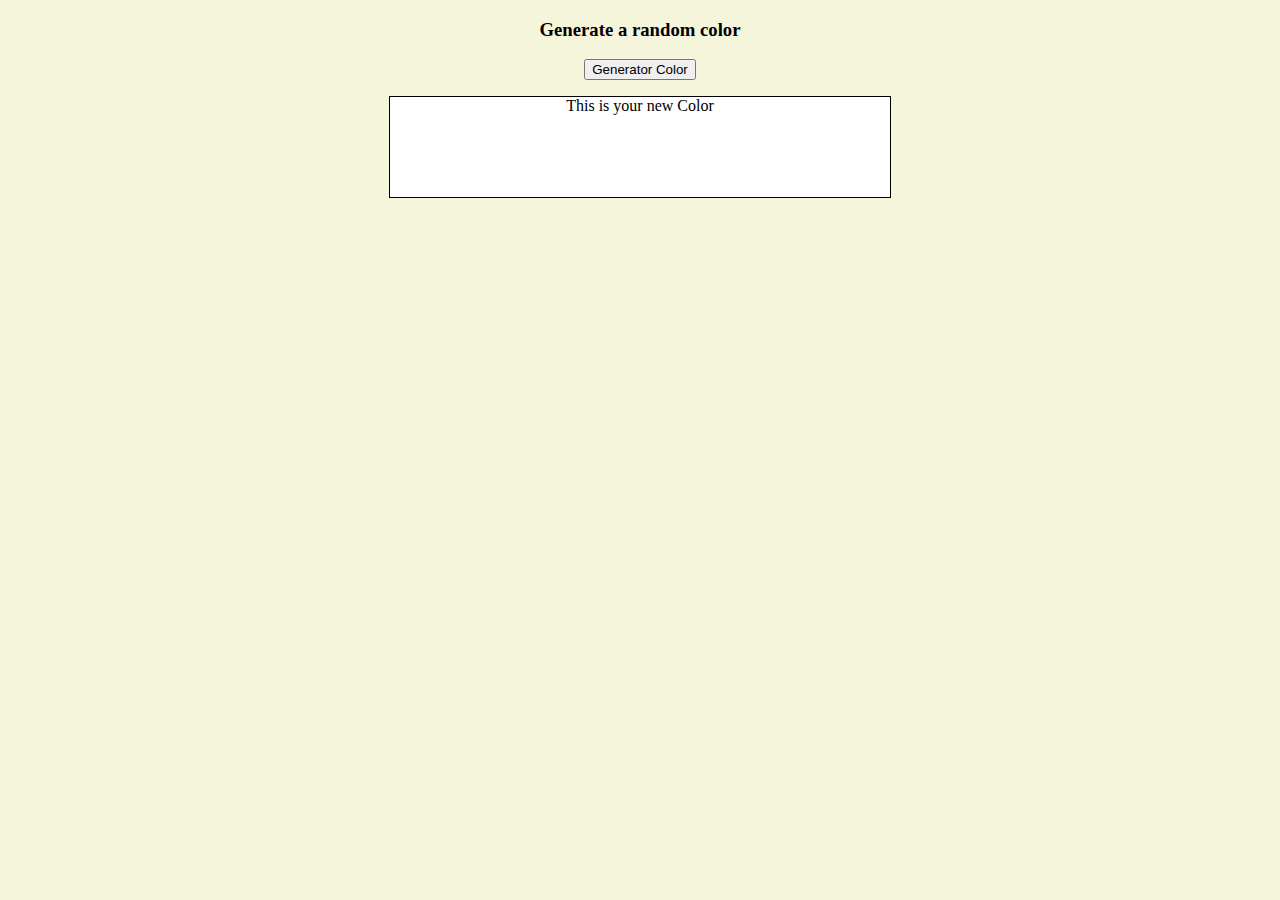
<file: Random Color Generator/index.html>
<!DOCTYPE html>
<html lang="en">
<head>
    <meta charset="UTF-8">
    <meta name="viewport" content="width=device-width, initial-scale=1.0">
    <title>JS</title>
    <link rel="stylesheet" href="style.css">
</head>
<body>
    <h3>Generate a random color</h3>
    <button>Generator Color</button>
    <br />
    <div>This is your new Color</div>
    <br />
    <script src="index.js"></script>
</body>
</html>
</file>
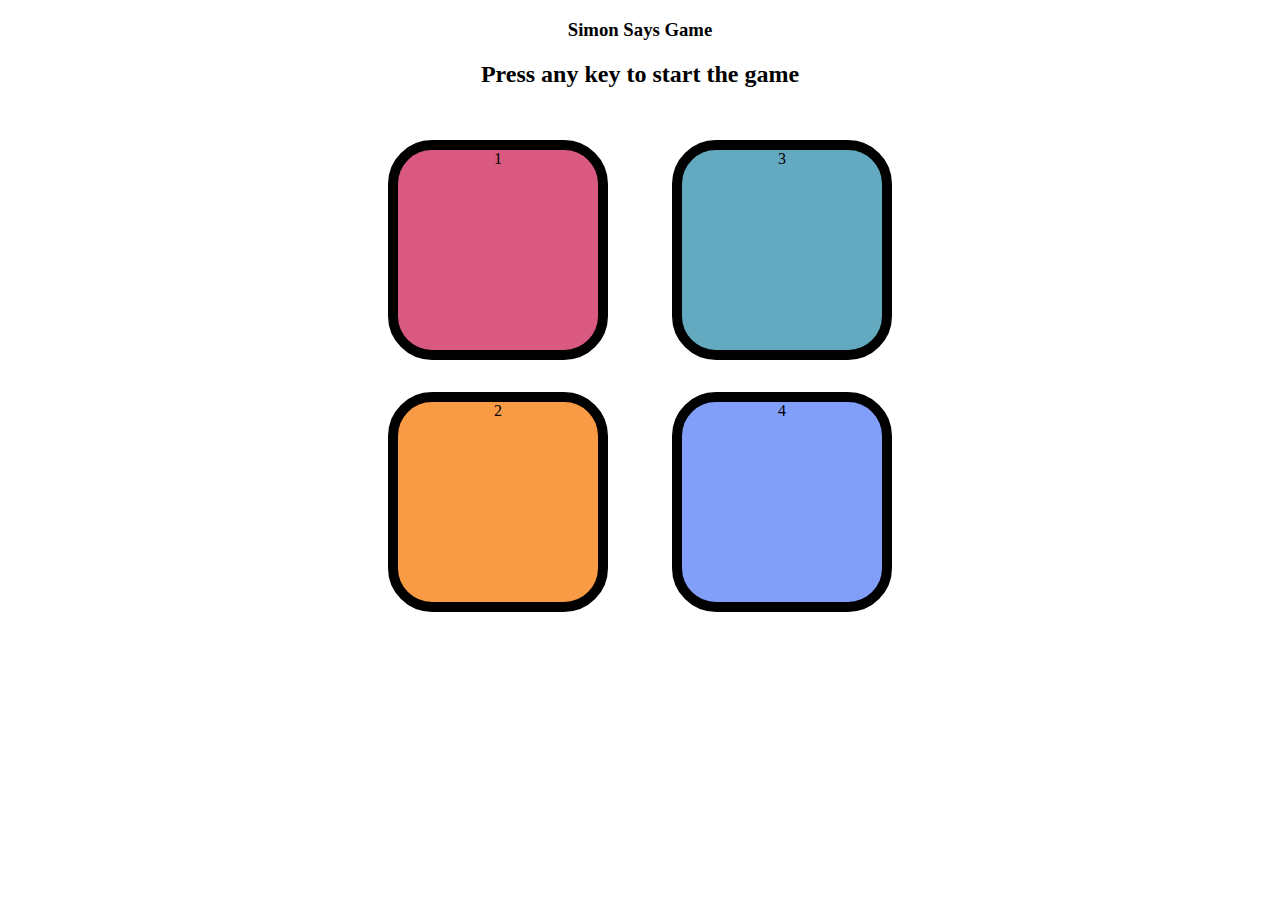
<file: Simon Says Game/index.html>
<!DOCTYPE html>
<html lang="en">
<head>
    <meta charset="UTF-8">
    <meta name="viewport" content="width=device-width, initial-scale=1.0">
    <title>Simon Says Game</title>
    <link rel="stylesheet" href="style.css">
</head>
<body>
    <h3>Simon Says Game</h3>
    <h2>Press any key to start the game</h2>

    <div class="btn-container">
        <div class="line-one">
            <div class="btn red" type="button">1</div>
            <div class="btn yellow" type="button">2</div>
        </div>
        <div class="line-two">
            <div class="btn green" type="button">3</div>
            <div class="btn purple" type="button">4</div>
        </div>
        
    </div>
   <script src="app.js"></script>
</body>
</html>
</file>
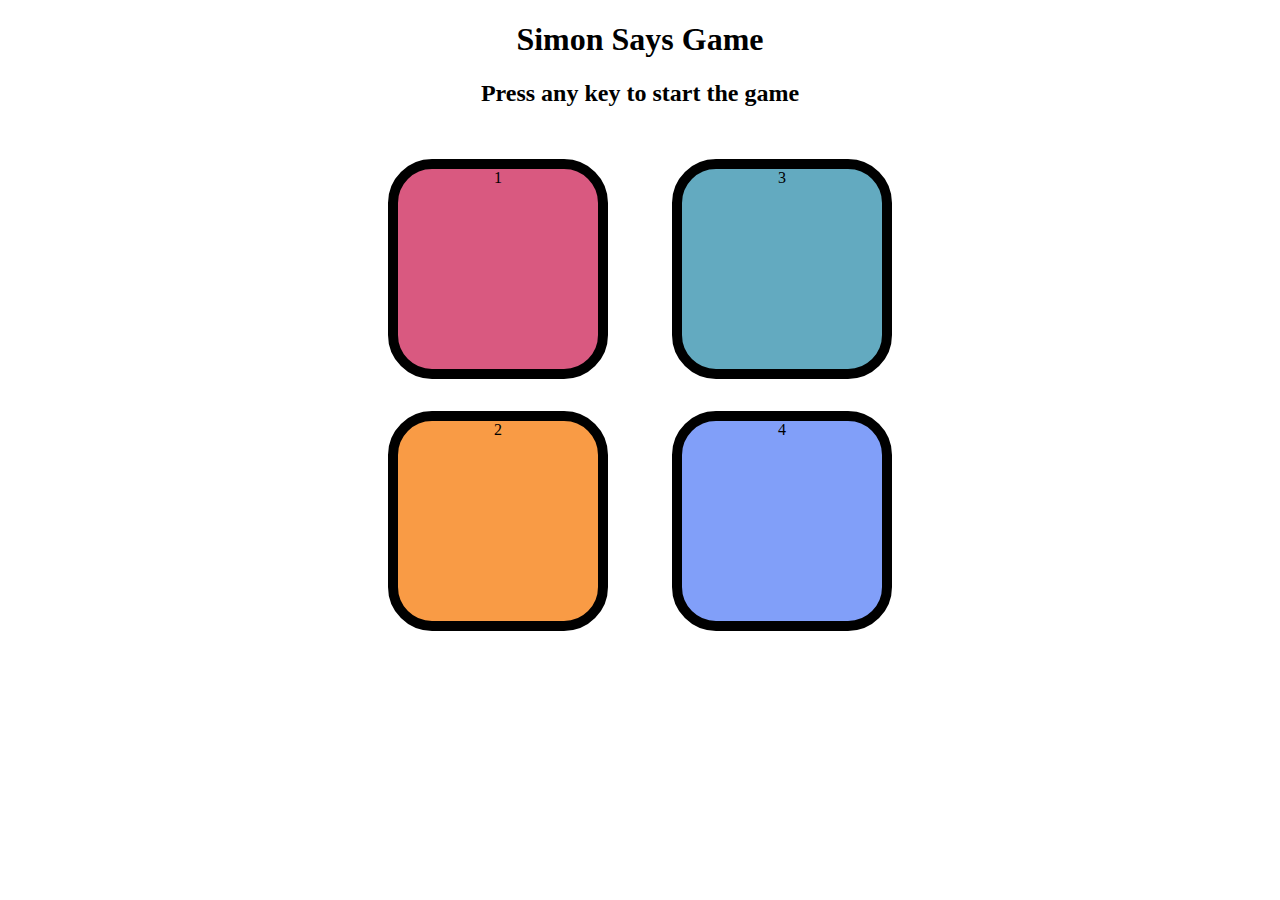
<file: Simon Says game/index.html>
<!DOCTYPE html>
<html lang="en">
<head>
    <meta charset="UTF-8">
    <meta name="viewport" content="width=device-width, initial-scale=1.0">
    <title>Simon Says Game</title>
    <link rel="stylesheet" href="style.css">
</head>
<body>
    <h1>Simon Says Game</h1>
    <h3></h3>
    <h2>Press any key to start the game</h2>

    <div class="btn-container">
        <div class="line-one">
            <div class="btn red" type="button" id="red">1</div>
            <div class="btn yellow" type="button" id="yellow">2</div>
        </div>
        <div class="line-two">
            <div class="btn green" type="button" id="green">3</div>
            <div class="btn purple" type="button" id="purple">4</div>
        </div>
        
    </div>
   <script src="app.js"></script>
</body>
</html>
</file>
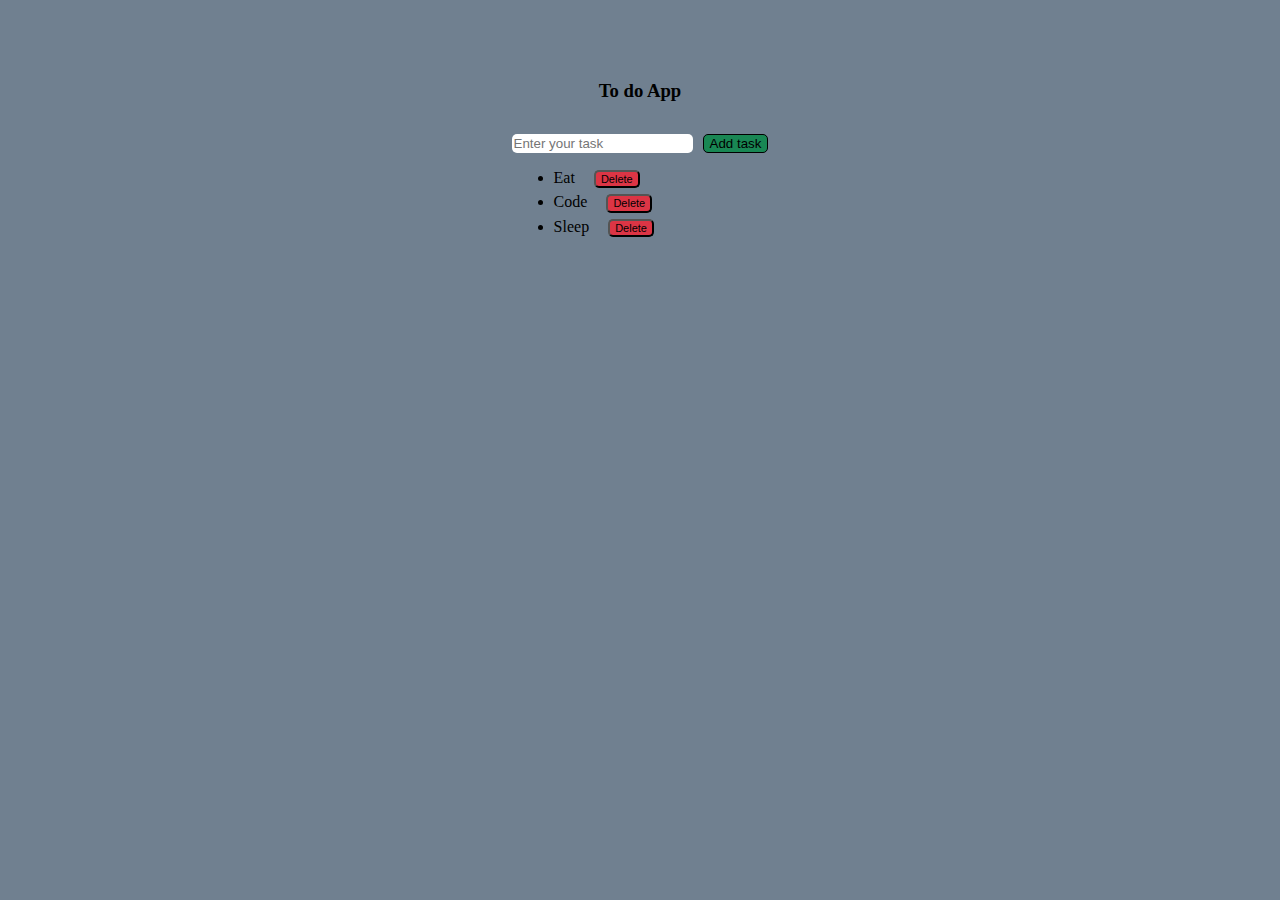
<file: To Do List/index.html>
<!DOCTYPE html>
<html lang="en">
<head>
    <meta charset="UTF-8">
    <meta name="viewport" content="width=device-width, initial-scale=1.0">
    <title>To Do List</title>
    <link rel="stylesheet" href="style.css">
</head>
<body>
    <h3>To do App</h3>
    <div class="input">
        <input class="input-text" placeholder="Enter your task">
        <button id="button">Add task</button>
    </div>
    <div class="list">
        <ul class="ul">
            <li>Eat <button class="delete">Delete</button></li>
            <li>Code <button class="delete">Delete</button></li>
            <li>Sleep <button class="delete">Delete</button></li>
        </ul>
    </div>
    <script src="app.js"></script>
</body>
</html>
</file>
<file: Random Color Generator/style.css>
body {
    text-align: center;
    background-color: beige ;
}

div {
    height: 100px;
    width: 500px;
    border: 1px solid black;
    margin: auto;
    margin-top: 1rem;
    background-color: white;
}
</file>
<file: Simon Says Game/style.css>
body {
    text-align: center;
}

.btn {
    height: 200px;
    width: 200px;
    border-radius: 20%;
    border: 10px solid black;
    margin: 2rem;
}

.btn-container {
    display: flex;
    justify-content: center;
}

.yellow {
    background-color: #f99b45;
}

.red {
    background-color: #d95980;
}

.purple {
    background-color: #819ff9;
}

.green {
    background-color: #63aac0;
}

.flash {
    background-color: white;
}

.userflash {
    background-color: green;
}
</file>
<file: Simon Says game/style.css>
body {
    text-align: center;
}

.btn {
    height: 200px;
    width: 200px;
    border-radius: 20%;
    border: 10px solid black;
    margin: 2rem;
}

.btn-container {
    display: flex;
    justify-content: center;
}

.yellow {
    background-color: #f99b45;
}

.red {
    background-color: #d95980;
}

.purple {
    background-color: #819ff9;
}

.green {
    background-color: #63aac0;
}

.flash {
    background-color: white;
}

.userflash {
    background-color: green;
}
</file>
<file: To Do List/style.css>
body {
    margin-top: 5rem;
    background-color:slategrey;
}

h3 {
    display: flex;
    justify-content: center;
    margin-bottom: 2rem;
}

.input {
    display: flex;
    justify-content: center;
}

.ul {
    margin-left: 40%;
}

.input-text {
    margin-right: 10px;
    border-radius: 5px;
    border: white;
}

.input-text:hover {
    border: black solid 2px;
}

#button {
    background-color: #198754;
    border-radius: 5px;
    border: black solid 1.5px;
}

.delete {
    padding: 1px 5px;
    padding-bottom: 12.5px;
    background-color: #dc3545;
    border-radius: 5px;
    margin-left: 15px;
    margin-bottom: 5px;
    height: 1.15rem;
    font-size: 11px;
}
</file>
